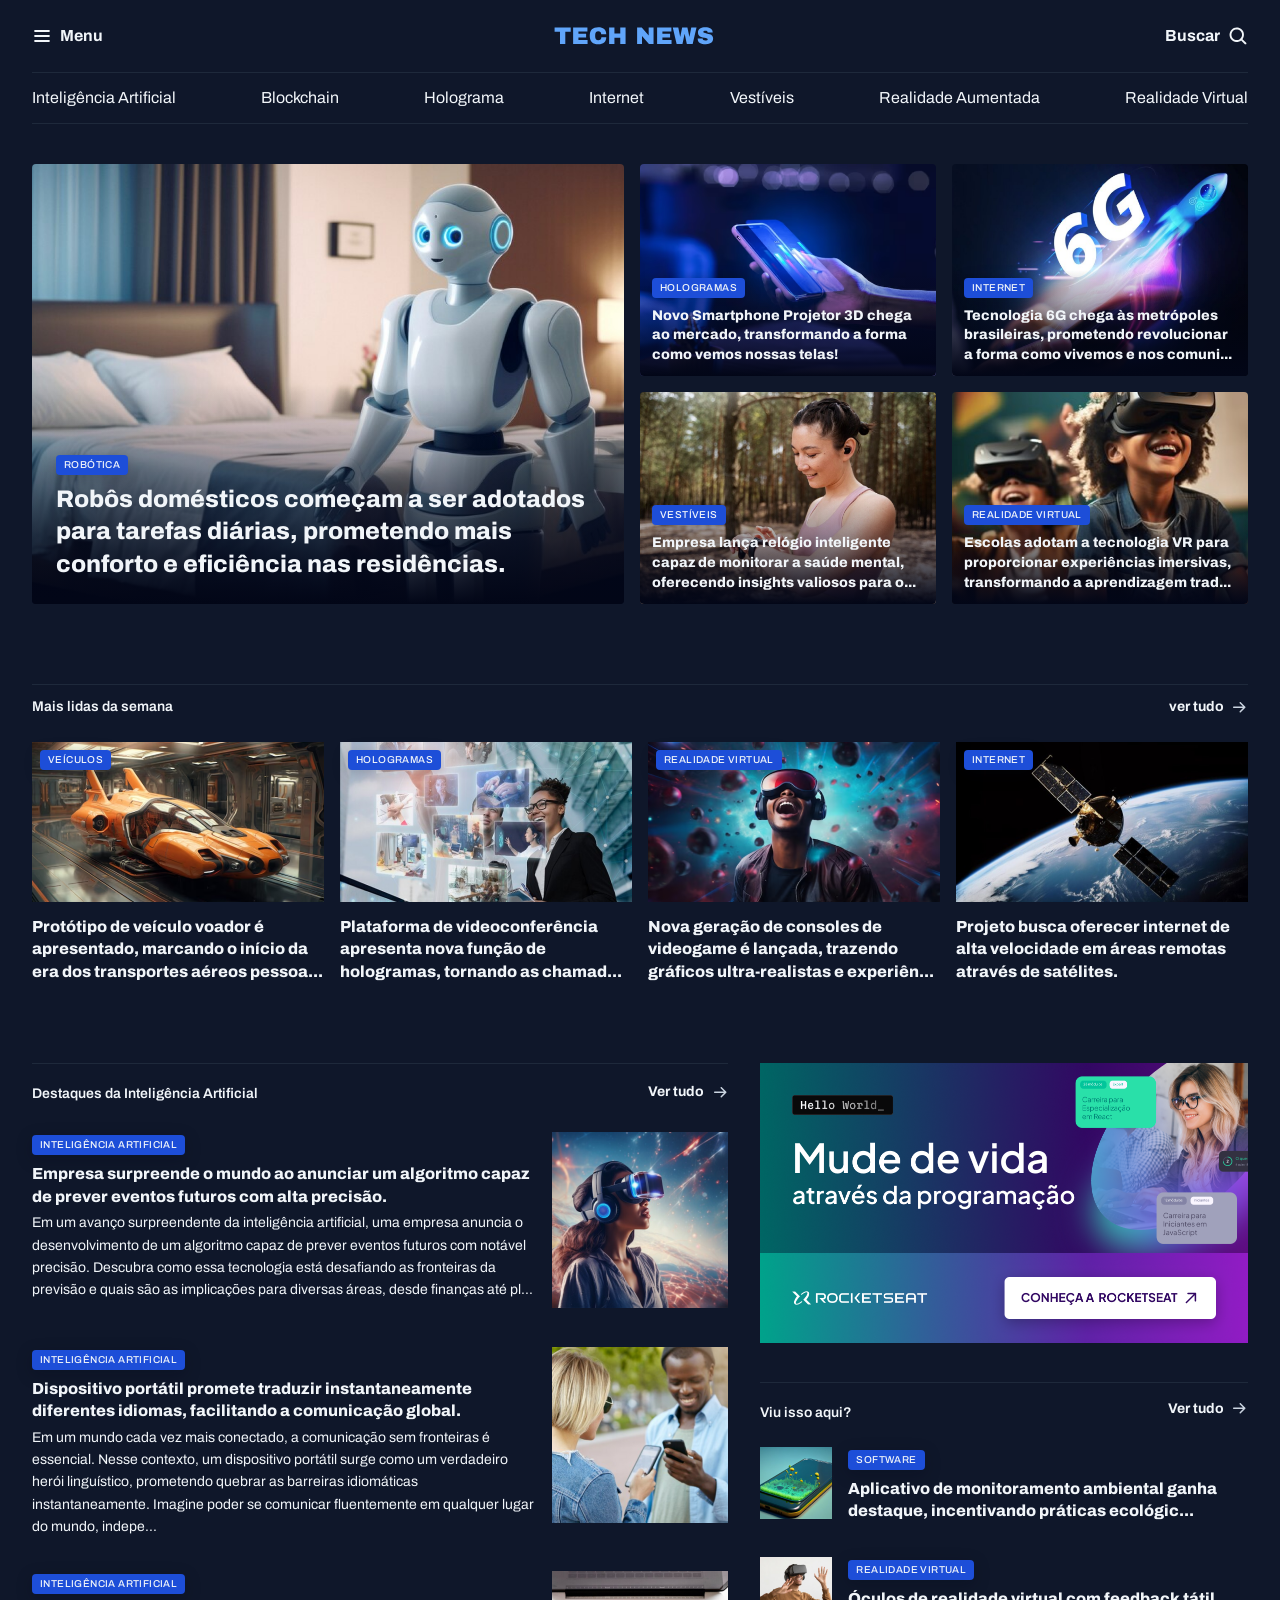
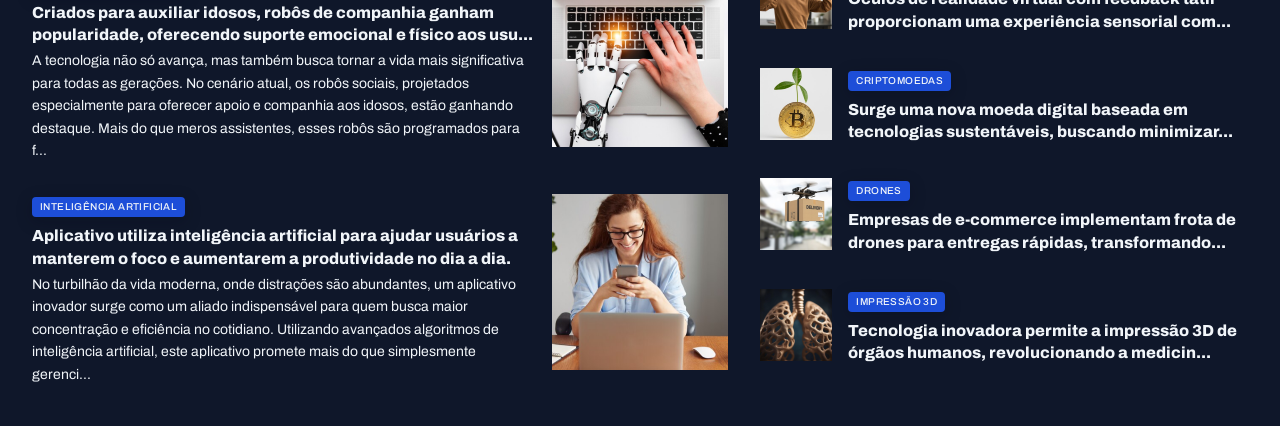
<file: index.html>
<!DOCTYPE html>
<html lang="pt-br">

<head>
    <link rel="preconnect" href="https://fonts.googleapis.com">
    <link rel="preconnect" href="https://fonts.gstatic.com" crossorigin>

    <meta charset="UTF-8">
    <meta name="viewport" content="width=device-width, initial-scale=1.0">
    <title>Portal de Notícias</title>
    <link rel="stylesheet" href="./style/index.css">

    <link href="https://fonts.googleapis.com/css2?family=Archivo:ital,wght@0,100..900;1,100..900&display=swap"
        rel="stylesheet">
</head>

<body>
    <header class="container">
        <nav id="primary" class="grid grid-flow-col">
            <div>
                <img src="./assets/icons/List.svg" alt="Ícone de Menu">
                <strong>Menu</strong>
            </div>

            <div>
                <img src="./assets/icons/Logo.svg" alt="TechNews logo">
            </div>

            <div>
                <strong>Buscar</strong>
                <img src="./assets/icons/MagnifyingGlass.svg" alt="Ícone de lupa para pesquisa">
            </div>
        </nav>

        <nav id="secondary" class="grid grid-flow-col">
            <a href="#">Inteligência Artificial</a>
            <a href="#">Blockchain</a>
            <a href="#">Holograma</a>
            <a href="#">Internet</a>
            <a href="#">Vestíveis</a>
            <a href="#">Realidade Aumentada</a>
            <a href="#">Realidade Virtual</a>
        </nav>
    </header>

    <main class="grid container">
        <section id="featured" class="grid grid-flow-col gap-16">
            <figure class="card">
                <img src="./assets/imgs/Image 01.png" alt="Robô">
                <figcaption>
                    <span class="content-tag">robótica</span>
                    <h2 class="text-2xl">
                        Robôs domésticos começam a ser adotados para tarefas diárias, prometendo mais conforto e
                        eficiência nas residências.
                    </h2>
                </figcaption>
            </figure>

            <div class="grid grid-cols-2 gap-16">
                <figure class="card">
                    <img src="./assets/imgs/Image 02.png"
                        alt="Novo Smartphone Projetor 3D chega ao mercado, transformando a forma como vemos nossas telas!">

                    <figcaption>
                        <span class="content-tag">hologramas</span>
                        <h2 class="text-lg">
                            Novo Smartphone Projetor 3D chega ao mercado, transformando a forma como vemos nossas telas!
                        </h2>
                    </figcaption>
                </figure>
                <figure class="card">
                    <img src="./assets/imgs/Image 03.png"
                        alt="Tecnologia 6G chega às metrópoles brasileiras, prometendo revolucionar a forma como vivemos e nos comunicamos.">

                    <figcaption>
                        <span class="content-tag">internet</span>
                        <h2 class="text-lg">
                            Tecnologia 6G chega às metrópoles brasileiras, prometendo revolucionar a forma como vivemos
                            e nos comuni...
                        </h2>
                    </figcaption>
                </figure>
                <figure class="card">
                    <img src="./assets/imgs/Image 04.png"
                        alt="Empresa lança relógio inteligente capaz de monitorar a saúde mental, oferecendo insights valiosos para o bem-estar pessoal.">

                    <figcaption>
                        <span class="content-tag">vestíveis</span>
                        <h2 class="text-lg">
                            Empresa lança relógio inteligente capaz de monitorar a saúde mental, oferecendo insights
                            valiosos para o...
                        </h2>
                    </figcaption>
                </figure>
                <figure class="card">
                    <img src="./assets/imgs/Image 05.png"
                        alt="Escolas adotam a tecnologia VR para proporcionar experiências imersivas, transformando a aprendizagem tradicional.">

                    <figcaption>
                        <span class="content-tag">realidade virtual</span>
                        <h2 class="text-lg">
                            Escolas adotam a tecnologia VR para proporcionar experiências imersivas, transformando a
                            aprendizagem trad... </h2>
                    </figcaption>
                </figure>
            </div>
        </section>

        <section id="weekly" class="">
            <header class="grid grid-flow-col">
                <h3>Mais lidas da semana</h3>
                <a href="#" class="grid grid-flow-col">
                    <strong>ver tudo</strong>
                    <span></span>
                </a>
            </header>

            <div class="grid gap-16">
                <!-- 1 -->
                <figure>
                    <span class="content-tag">veículos</span>
                    <img src="./assets/imgs/Image 06.png" alt="">
                    <p>Protótipo de veículo voador é apresentado, marcando o início da era dos transportes aéreos
                        pessoa...</p>
                </figure>
                <!-- 2 -->
                <figure>
                    <span class="content-tag">hologramas</span>
                    <img src="./assets/imgs/Image 07.png" alt="">
                    <p>Plataforma de videoconferência apresenta nova função de hologramas, tornando as chamad...</p>
                </figure>
                <!-- 3 -->
                <figure>
                    <span class="content-tag">realidade virtual</span>
                    <img src="./assets/imgs/Image 08.png" alt="">
                    <p>Nova geração de consoles de videogame é lançada, trazendo gráficos ultra-realistas e experiên...
                    </p>
                </figure>
                <!-- 4 -->
                <figure>
                    <span class="content-tag">internet</span>
                    <img src="./assets/imgs/Image 09.png" alt="">
                    <p>Projeto busca oferecer internet de alta velocidade em áreas remotas através de satélites.</p>
                </figure>
            </div>
        </section>

        <section id="ai">
            <header class="grid grid-flow-col">
                <h3>Destaques da Inteligência Artificial</h3>
                <a href="#" class="grid grid-flow-col">
                    <strong>Ver tudo</strong>
                    <span></span>
                </a>
            </header>

            <div class="grid gap-32">
                <article class="grid grid-flow-col gap-16">
                    <div>
                        <span class="content-tag">Inteligência Artificial</span>
                        <h3 class="text-xl">Empresa surpreende o mundo ao anunciar um algoritmo capaz de prever eventos
                            futuros com alta precisão.</h3>
                        <p class="text-sm">Em um avanço surpreendente da inteligência artificial, uma empresa anuncia o
                            desenvolvimento de um algoritmo capaz de prever eventos futuros com notável precisão.
                            Descubra como essa tecnologia está desafiando as fronteiras da previsão e quais são as
                            implicações para diversas áreas, desde finanças até pl...</p>
                    </div>
                    <div> <img src="./assets/imgs/Image 10.png" alt=""></div>
                </article>

                <article class="grid grid-flow-col gap-16">
                    <div>
                        <span class="content-tag">Inteligência Artificial</span>
                        <h3 class="text-xl">Dispositivo portátil promete traduzir instantaneamente diferentes idiomas,
                            facilitando a comunicação global.</h3>
                        <p class="text-sm">Em um mundo cada vez mais conectado, a comunicação sem fronteiras é
                            essencial. Nesse contexto, um dispositivo portátil surge como um verdadeiro herói
                            linguístico, prometendo quebrar as barreiras idiomáticas instantaneamente. Imagine poder se
                            comunicar fluentemente em qualquer lugar do mundo, indepe...
                        </p>
                    </div>
                    <div> <img src="./assets/imgs/Image 11.png" alt=""></div>
                </article>

                <article class="grid grid-flow-col gap-16">
                    <div>
                        <span class="content-tag">Inteligência Artificial</span>
                        <h3 class="text-xl">Criados para auxiliar idosos, robôs de companhia ganham popularidade,
                            oferecendo suporte emocional e físico aos usu...</h3>
                        <p class="text-sm">A tecnologia não só avança, mas também busca tornar a vida mais significativa
                            para todas as gerações. No cenário atual, os robôs sociais, projetados especialmente para
                            oferecer apoio e companhia aos idosos, estão ganhando destaque. Mais do que meros
                            assistentes, esses robôs são programados para f...</p>
                    </div>
                    <div> <img src="./assets/imgs/Image 12.png" alt=""></div>
                </article>

                <article class="grid grid-flow-col gap-16">
                    <div>
                        <span class="content-tag">Inteligência Artificial</span>
                        <h3 class="text-xl">Aplicativo utiliza inteligência artificial para ajudar usuários a manterem o
                            foco e aumentarem a produtividade no dia a dia.
                        </h3>
                        <p class="text-sm">No turbilhão da vida moderna, onde distrações são abundantes, um aplicativo
                            inovador surge como um aliado indispensável para quem busca maior concentração e eficiência
                            no cotidiano. Utilizando avançados algoritmos de inteligência artificial, este aplicativo
                            promete mais do que simplesmente gerenci...</p>
                    </div>
                    <div> <img src="./assets/imgs/Image 13.png" alt=""></div>
                </article>
            </div>
        </section>

        <aside>
            <div id="ads">
                <img src="./assets/Ads.png" alt="">
            </div>

            <section id="more">
                <header class="grid grid-flow-col">
                    <h3>Viu isso aqui?</h3>
                    <a href="#" class="grid grid-flow-col">
                        <strong>Ver tudo</strong>
                        <span></span>
                    </a>
                </header>

                <div class="grid gap-32">
                    <article class="grid grid-flow-col gap-16">
                        <div> <img src="./assets/imgs/Image 14.png" alt=""></div>
                        <div>
                            <span class="content-tag">software</span>
                            <h3 class="text-xl">Aplicativo de monitoramento ambiental ganha destaque, incentivando
                                práticas ecológic...</h3>
                        </div>
                    </article>
                    <article class="grid grid-flow-col gap-16">
                        <div> <img src="./assets/imgs/Image 15.png" alt=""></div>
                        <div>
                            <span class="content-tag">Realidade Virtual</span>
                            <h3 class="text-xl">Óculos de realidade virtual com feedback tátil proporcionam uma
                                experiência sensorial com...</h3>
                        </div>
                    </article>
                    <article class="grid grid-flow-col gap-16">
                        <div> <img src="./assets/imgs/Image 16.png" alt=""></div>
                        <div>
                            <span class="content-tag">Criptomoedas</span>
                            <h3 class="text-xl">Surge uma nova moeda digital baseada em tecnologias sustentáveis,
                                buscando minimizar...</h3>
                        </div>
                    </article>
                    <article class="grid grid-flow-col gap-16">
                        <div> <img src="./assets/imgs/Image 17.png" alt=""></div>
                        <div>
                            <span class="content-tag">drones</span>
                            <h3 class="text-xl">Empresas de e-commerce implementam frota de drones para entregas
                                rápidas, transformando...</h3>
                        </div>
                    </article>
                    <article class="grid grid-flow-col gap-16">
                        <div> <img src="./assets/imgs/Image 18.png" alt=""></div>
                        <div>
                            <span class="content-tag">impressão 3d</span>
                            <h3 class="text-xl">Tecnologia inovadora permite a impressão 3D de órgãos humanos,
                                revolucionando a medicin...</h3>
                        </div>
                    </article>
                </div>
            </section>
        </aside>
    </main>
</body>

</html>
</file>
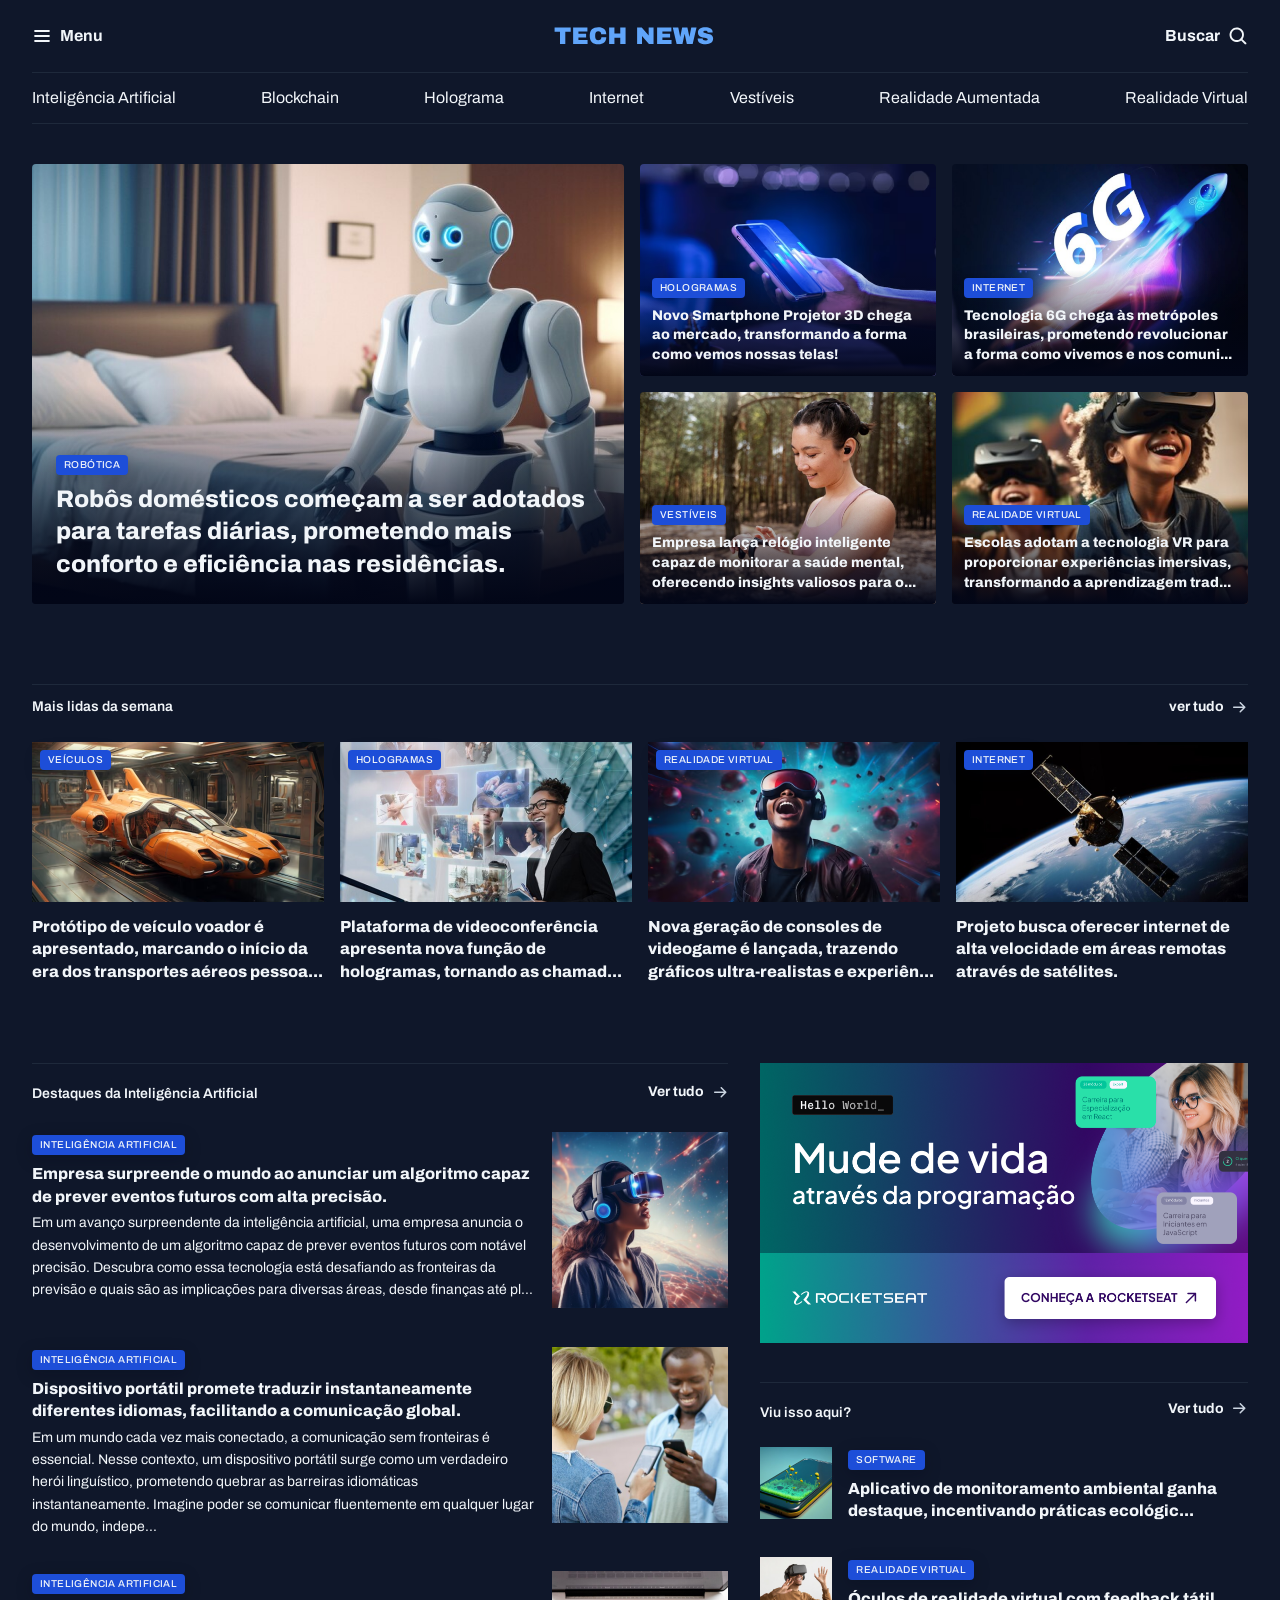
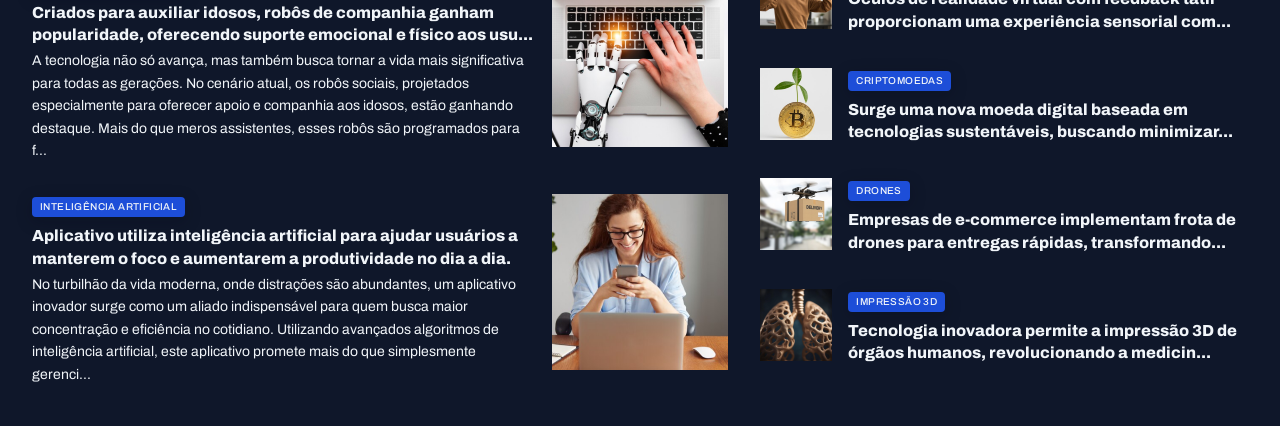
<file: html/index.html>
<!DOCTYPE html>
<html lang="pt-br">

<head>
    <link rel="preconnect" href="https://fonts.googleapis.com">
    <link rel="preconnect" href="https://fonts.gstatic.com" crossorigin>

    <meta charset="UTF-8">
    <meta name="viewport" content="width=device-width, initial-scale=1.0">
    <title>Portal de Notícias</title>
    <link rel="stylesheet" href="../style/index.css">

    <link href="https://fonts.googleapis.com/css2?family=Archivo:ital,wght@0,100..900;1,100..900&display=swap"
        rel="stylesheet">
</head>

<body>
    <header class="container">
        <nav id="primary" class="grid grid-flow-col">
            <div>
                <img src="../assets/icons/List.svg" alt="Ícone de Menu">
                <strong>Menu</strong>
            </div>

            <div>
                <img src="../assets/icons/Logo.svg" alt="TechNews logo">
            </div>

            <div>
                <strong>Buscar</strong>
                <img src="../assets/icons/MagnifyingGlass.svg" alt="Ícone de lupa para pesquisa">
            </div>
        </nav>

        <nav id="secondary" class="grid grid-flow-col">
            <a href="#">Inteligência Artificial</a>
            <a href="#">Blockchain</a>
            <a href="#">Holograma</a>
            <a href="#">Internet</a>
            <a href="#">Vestíveis</a>
            <a href="#">Realidade Aumentada</a>
            <a href="#">Realidade Virtual</a>
        </nav>
    </header>

    <main class="grid container">
        <section id="featured" class="grid grid-flow-col gap-16">
            <figure class="card">
                <img src="../assets/imgs/Image 01.png" alt="Robô">
                <figcaption>
                    <span class="content-tag">robótica</span>
                    <h2 class="text-2xl">
                        Robôs domésticos começam a ser adotados para tarefas diárias, prometendo mais conforto e
                        eficiência nas residências.
                    </h2>
                </figcaption>
            </figure>

            <div class="grid grid-cols-2 gap-16">
                <figure class="card">
                    <img src="../assets/imgs/Image 02.png"
                        alt="Novo Smartphone Projetor 3D chega ao mercado, transformando a forma como vemos nossas telas!">

                    <figcaption>
                        <span class="content-tag">hologramas</span>
                        <h2 class="text-lg">
                            Novo Smartphone Projetor 3D chega ao mercado, transformando a forma como vemos nossas telas!
                        </h2>
                    </figcaption>
                </figure>
                <figure class="card">
                    <img src="../assets/imgs/Image 03.png"
                        alt="Tecnologia 6G chega às metrópoles brasileiras, prometendo revolucionar a forma como vivemos e nos comunicamos.">

                    <figcaption>
                        <span class="content-tag">internet</span>
                        <h2 class="text-lg">
                            Tecnologia 6G chega às metrópoles brasileiras, prometendo revolucionar a forma como vivemos
                            e nos comuni...
                        </h2>
                    </figcaption>
                </figure>
                <figure class="card">
                    <img src="../assets/imgs/Image 04.png"
                        alt="Empresa lança relógio inteligente capaz de monitorar a saúde mental, oferecendo insights valiosos para o bem-estar pessoal.">

                    <figcaption>
                        <span class="content-tag">vestíveis</span>
                        <h2 class="text-lg">
                            Empresa lança relógio inteligente capaz de monitorar a saúde mental, oferecendo insights
                            valiosos para o...
                        </h2>
                    </figcaption>
                </figure>
                <figure class="card">
                    <img src="../assets/imgs/Image 05.png"
                        alt="Escolas adotam a tecnologia VR para proporcionar experiências imersivas, transformando a aprendizagem tradicional.">

                    <figcaption>
                        <span class="content-tag">realidade virtual</span>
                        <h2 class="text-lg">
                            Escolas adotam a tecnologia VR para proporcionar experiências imersivas, transformando a
                            aprendizagem trad... </h2>
                    </figcaption>
                </figure>
            </div>
        </section>

        <section id="weekly" class="">
            <header class="grid grid-flow-col">
                <h3>Mais lidas da semana</h3>
                <a href="#" class="grid grid-flow-col">
                    <strong>ver tudo</strong>
                    <span></span>
                </a>
            </header>

            <div class="grid gap-16">
                <!-- 1 -->
                <figure>
                    <span class="content-tag">veículos</span>
                    <img src="../assets/imgs/Image 06.png" alt="">
                    <p>Protótipo de veículo voador é apresentado, marcando o início da era dos transportes aéreos
                        pessoa...</p>
                </figure>
                <!-- 2 -->
                <figure>
                    <span class="content-tag">hologramas</span>
                    <img src="../assets/imgs/Image 07.png" alt="">
                    <p>Plataforma de videoconferência apresenta nova função de hologramas, tornando as chamad...</p>
                </figure>
                <!-- 3 -->
                <figure>
                    <span class="content-tag">realidade virtual</span>
                    <img src="../assets/imgs/Image 08.png" alt="">
                    <p>Nova geração de consoles de videogame é lançada, trazendo gráficos ultra-realistas e experiên...
                    </p>
                </figure>
                <!-- 4 -->
                <figure>
                    <span class="content-tag">internet</span>
                    <img src="../assets/imgs/Image 09.png" alt="">
                    <p>Projeto busca oferecer internet de alta velocidade em áreas remotas através de satélites.</p>
                </figure>
            </div>
        </section>

        <section id="ai">
            <header class="grid grid-flow-col">
                <h3>Destaques da Inteligência Artificial</h3>
                <a href="#" class="grid grid-flow-col">
                    <strong>Ver tudo</strong>
                    <span></span>
                </a>
            </header>

            <div class="grid gap-32">
                <article class="grid grid-flow-col gap-16">
                    <div>
                        <span class="content-tag">Inteligência Artificial</span>
                        <h3 class="text-xl">Empresa surpreende o mundo ao anunciar um algoritmo capaz de prever eventos
                            futuros com alta precisão.</h3>
                        <p class="text-sm">Em um avanço surpreendente da inteligência artificial, uma empresa anuncia o
                            desenvolvimento de um algoritmo capaz de prever eventos futuros com notável precisão.
                            Descubra como essa tecnologia está desafiando as fronteiras da previsão e quais são as
                            implicações para diversas áreas, desde finanças até pl...</p>
                    </div>
                    <div> <img src="../assets/imgs/Image 10.png" alt=""></div>
                </article>

                <article class="grid grid-flow-col gap-16">
                    <div>
                        <span class="content-tag">Inteligência Artificial</span>
                        <h3 class="text-xl">Dispositivo portátil promete traduzir instantaneamente diferentes idiomas,
                            facilitando a comunicação global.</h3>
                        <p class="text-sm">Em um mundo cada vez mais conectado, a comunicação sem fronteiras é
                            essencial. Nesse contexto, um dispositivo portátil surge como um verdadeiro herói
                            linguístico, prometendo quebrar as barreiras idiomáticas instantaneamente. Imagine poder se
                            comunicar fluentemente em qualquer lugar do mundo, indepe...
                        </p>
                    </div>
                    <div> <img src="../assets/imgs/Image 11.png" alt=""></div>
                </article>

                <article class="grid grid-flow-col gap-16">
                    <div>
                        <span class="content-tag">Inteligência Artificial</span>
                        <h3 class="text-xl">Criados para auxiliar idosos, robôs de companhia ganham popularidade,
                            oferecendo suporte emocional e físico aos usu...</h3>
                        <p class="text-sm">A tecnologia não só avança, mas também busca tornar a vida mais significativa
                            para todas as gerações. No cenário atual, os robôs sociais, projetados especialmente para
                            oferecer apoio e companhia aos idosos, estão ganhando destaque. Mais do que meros
                            assistentes, esses robôs são programados para f...</p>
                    </div>
                    <div> <img src="../assets/imgs/Image 12.png" alt=""></div>
                </article>

                <article class="grid grid-flow-col gap-16">
                    <div>
                        <span class="content-tag">Inteligência Artificial</span>
                        <h3 class="text-xl">Aplicativo utiliza inteligência artificial para ajudar usuários a manterem o
                            foco e aumentarem a produtividade no dia a dia.
                        </h3>
                        <p class="text-sm">No turbilhão da vida moderna, onde distrações são abundantes, um aplicativo
                            inovador surge como um aliado indispensável para quem busca maior concentração e eficiência
                            no cotidiano. Utilizando avançados algoritmos de inteligência artificial, este aplicativo
                            promete mais do que simplesmente gerenci...</p>
                    </div>
                    <div> <img src="../assets/imgs/Image 13.png" alt=""></div>
                </article>
            </div>
        </section>

        <aside>
            <div id="ads">
                <img src="../assets/Ads.png" alt="">
            </div>

            <section id="more">
                <header class="grid grid-flow-col">
                    <h3>Viu isso aqui?</h3>
                    <a href="#" class="grid grid-flow-col">
                        <strong>Ver tudo</strong>
                        <span></span>
                    </a>
                </header>

                <div class="grid gap-32">
                    <article class="grid grid-flow-col gap-16">
                        <div> <img src="../assets/imgs/Image 14.png" alt=""></div>
                        <div>
                            <span class="content-tag">software</span>
                            <h3 class="text-xl">Aplicativo de monitoramento ambiental ganha destaque, incentivando
                                práticas ecológic...</h3>
                        </div>
                    </article>
                    <article class="grid grid-flow-col gap-16">
                        <div> <img src="../assets/imgs/Image 15.png" alt=""></div>
                        <div>
                            <span class="content-tag">Realidade Virtual</span>
                            <h3 class="text-xl">Óculos de realidade virtual com feedback tátil proporcionam uma
                                experiência sensorial com...</h3>
                        </div>
                    </article>
                    <article class="grid grid-flow-col gap-16">
                        <div> <img src="../assets/imgs/Image 16.png" alt=""></div>
                        <div>
                            <span class="content-tag">Criptomoedas</span>
                            <h3 class="text-xl">Surge uma nova moeda digital baseada em tecnologias sustentáveis,
                                buscando minimizar...</h3>
                        </div>
                    </article>
                    <article class="grid grid-flow-col gap-16">
                        <div> <img src="../assets/imgs/Image 17.png" alt=""></div>
                        <div>
                            <span class="content-tag">drones</span>
                            <h3 class="text-xl">Empresas de e-commerce implementam frota de drones para entregas
                                rápidas, transformando...</h3>
                        </div>
                    </article>
                    <article class="grid grid-flow-col gap-16">
                        <div> <img src="../assets/imgs/Image 18.png" alt=""></div>
                        <div>
                            <span class="content-tag">impressão 3d</span>
                            <h3 class="text-xl">Tecnologia inovadora permite a impressão 3D de órgãos humanos,
                                revolucionando a medicin...</h3>
                        </div>
                    </article>
                </div>
            </section>
        </aside>
    </main>
</body>

</html>
</file>
<file: style/index.css>
@import url(global.css);
@import url(utility.css);
@import url(header.css);
@import url(sections.css);
</file>
